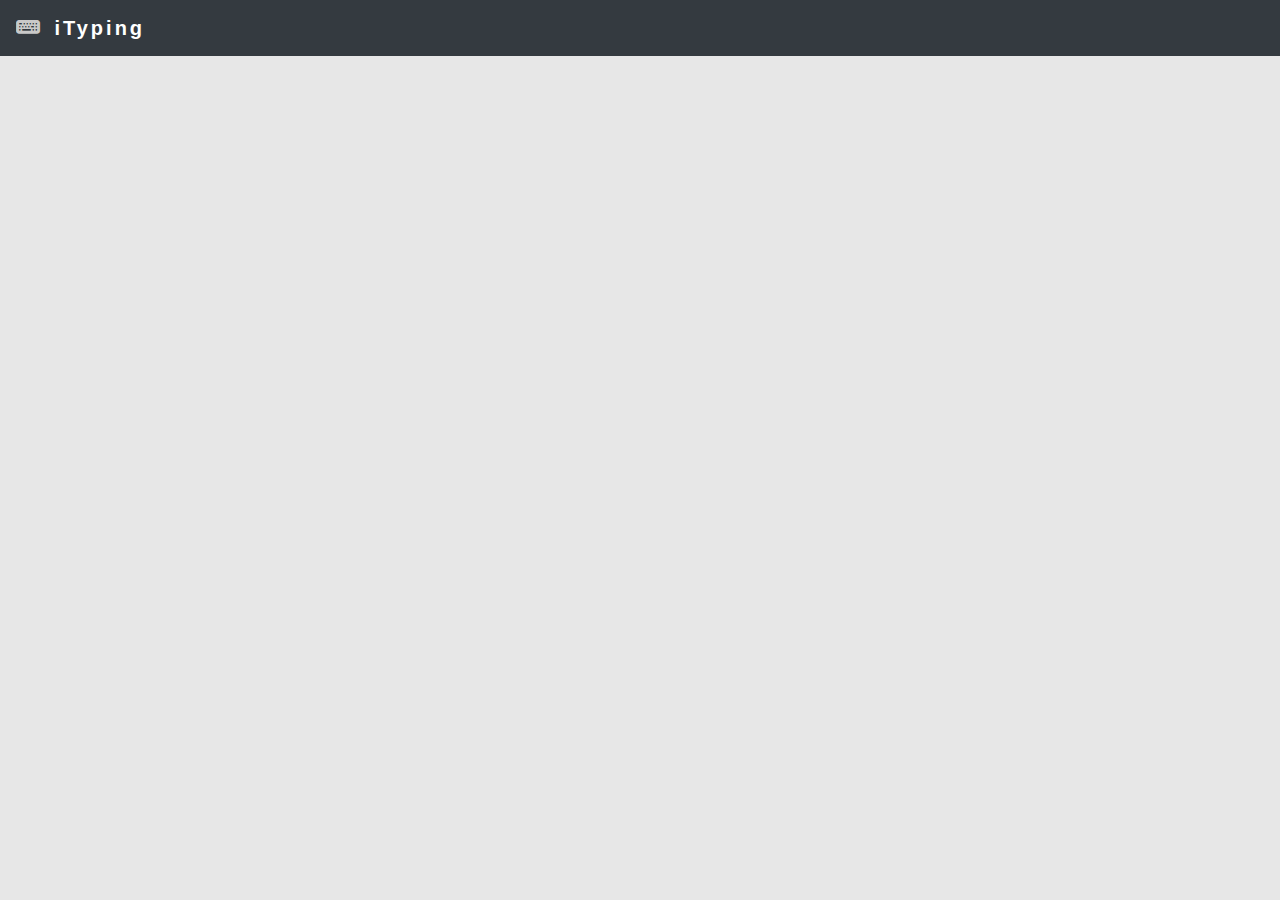
<file: index.html>
<!DOCTYPE html>
<html lang="en">
  <head>
    <meta charset="utf-8">
    <title>iTyping | Improve Your Typing Skills</title>
    <meta content="width=device-width, initial-scale=1.0" name="viewport">
    <meta name="description" content="Learn touch typing and improve your typing 
    skills with this free typing tool. Thanks to a large choice 
    of dynamic typing lessons practice typing is as easy as abc.">
    <meta http-equiv="X-UA-Compatible" content="IE=Edge">
    <meta name="author" content="Donny Mbaga">
    <meta name="copyright" content="Donny Mbaga">
    <meta name="robots" content="index, follow">
    <meta name="googlebot" content="notranslate">
    <meta name="google" content="nopagereadaloud">

    <!-- Bootstrap CSS File -->
    <link href="lib/bootstrap/css/bootstrap.min.css" rel="stylesheet">

    <!-- Libraries CSS Files -->
    <link rel="stylesheet" href="lib/bootstrap-icons/font/bootstrap-icons.min.css">
    <link href="lib/animate/animate.min.css" rel="stylesheet">
    <link href="lib/owlcarousel/assets/owl.carousel.min.css" rel="stylesheet">
    <link href="lib/lightbox/css/lightbox.min.css" rel="stylesheet">

    <!-- Main Stylesheet File -->
    <link href="css/style.css" rel="stylesheet">
  </head>
  <body>
    <nav class="navbar navbar-expand-lg fixed-top navbar-light bg-dark">
      <div id="logo">
        <i class="bi bi-keyboard-fill"></i>
        <a class="navbar-brand text-white" title="Go To Homepage" href="#">iTyping</a> 
      </div>
    </nav>

 
  </body>
</html>
</file>
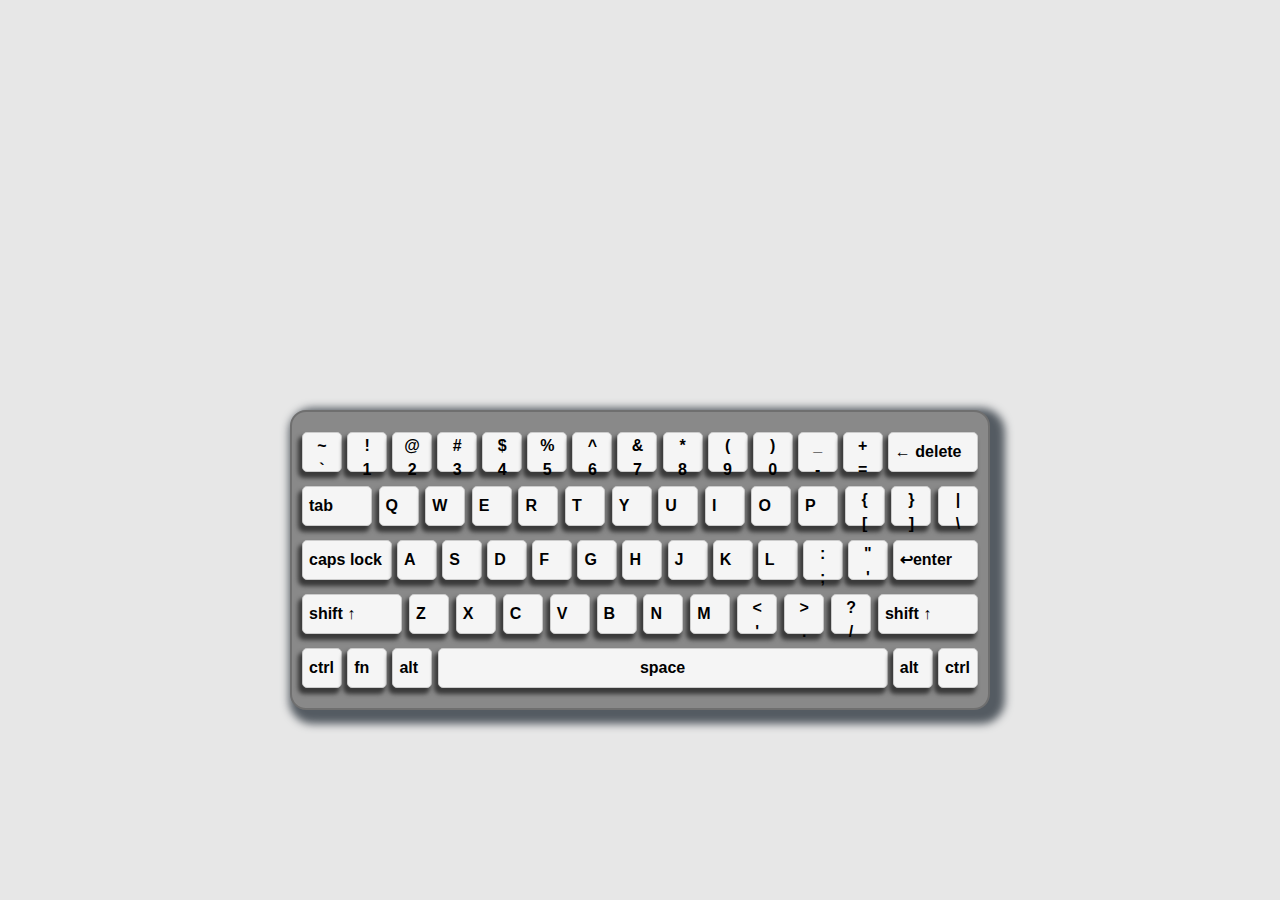
<file: keyboard.html>
<!DOCTYPE html>
<html lang="en">
<head>
  <meta charset="utf-8">
  <meta name="viewport" content="width=device-width, initial-scale=1">
  <title>Keyboard Layout | iTyping</title>

  <!-- Bootstrap CSS File -->
  <link href="lib/bootstrap/css/bootstrap.min.css" rel="stylesheet">

   <!-- Main Stylesheet File -->
  <link href="css/style.css" rel="stylesheet">

</head>
<body>
  <div class="container">
    <div class="keyboard">
      <div class="row">
	<button class="first_row key"><span>~</span>`</button>	       
	<button class="first_row key"><span>!</span>1</button>	       
	<button class="first_row key"><span>@</span>2</button>	       
	<button class="first_row key"><span>#</span>3</button>	       
	<button class="first_row key"><span>$</span>4</button>	       
	<button class="first_row key"><span>%</span>5</button>	       
	<button class="first_row key"><span>^</span>6</button>	       
	<button class="first_row key"><span>&</span>7</button>	       
	<button class="first_row key"><span>*</span>8</button>	       
	<button class="first_row key"><span>(</span>9</button>	       
	<button class="first_row key"><span>)</span>0</button>	       
	<button class="first_row key"><span>_</span>-</button>	       
	<button class="first_row key"><span>+</span>=</button>	       
	<button id="backspace" class="key">&#8592; delete<span></span></button>	       
      </div>
      <div class="row">
        <button id="tab_key" class="key">tab</button>	       
        <button class="key">Q</button>	       
        <button class="key">W</button>	       
        <button class="key">E</button>	       
        <button class="key">R</button>	       
        <button class="key">T</button>	       
        <button class="key">Y</button>	       
        <button class="key">U</button>	       
        <button class="key">I</button>	       
        <button class="key">O</button>	       
        <button class="key">P</button>	       
	<button class="pun_keys key"><span>{</span>[</button>	       
	<button class="pun_keys key"><span>}</span>]</button>	       
	<button class="pun_keys key"><span>|</span>\</button>	       
      </div>
      <div class="row">
        <button id="caps_lock" class="key">caps lock</button>	       
        <button class="key">A</button>	       
        <button class="key">S</button>	       
        <button class="key">D</button>	       
        <button class="key">F</button>	       
        <button class="key">G</button>	       
        <button class="key">H</button>	       
        <button class="key">J</button>	       
        <button class="key">K</button>	       
        <button class="key">L</button>	       
	<button class="pun_keys key"><span>:</span>;</button>	       
	<button class="pun_keys key"><span>"</span>'</button>	       
	<button id="enter_key" class="key"><span>&#8617;</span>enter</button>	       
      </div>
      <div class="row">
        <button id="left_shift" class="key">shift &#8593;</button>	       
        <button class="key">Z</button>	       
        <button class="key">X</button>	       
        <button class="key">C</button>	       
        <button class="key">V</button>	       
        <button class="key">B</button>	       
        <button class="key">N</button>	       
        <button class="key">M</button>	       
	<button class="pun_keys key"><span><</span>'</button>	       
	<button class="pun_keys key"><span>></span>.</button>	       
	<button class="pun_keys key"><span>?</span>/</button>	       
        <button id="right_shift" class="key">shift &#8593;</button>	       
      </div>
      <div class="row">
	<button class="key">ctrl</button>      
	<button class="key">fn</button>      
	<button class="key">alt</button>      
	<button class="key" id="space_key">space</button>      
	<button class="key">alt</button>      
	<button class="key">ctrl</button>      
      </div>
    </div>
  </div>
  <script src="js/main.js"></script>
</body>
</html>
</file>
<file: css/style.css>
/* keyboard */

html {
  height: -webkit-fill-available;
}

html, body {
  height: 100%;
  margin: 0;
}

body {
  min-height: 100vh;
  min-height: -webkit-fill-available;
  font-family: Arial, sans-serif;
  margin: 0;
  background-color: #e7e7e7;

}

/** Navigation Start **/

.navbar-brand {
  font-weight: bold;
  letter-spacing: 3px;
  text-indent: 10px;
}

.bi-keyboard-fill {
  font-size: 1.5rem;
  color: #c9c9c9;		
}

/** Navigation End **/


/** side_bar start **/

.bg-body-tertiary {
  background-color: #343a4091;
}

main {
  height: 100vh;
  height: -webkit-fill-available;
  overflow-x: auto;
  overflow-y: hidden;
}

main a {
  color: #fff;
}

/** side_bar end **/

/** Virtual Keyboard **/

.container {
  display: flex;
  flex-direction: column;
  align-items: center;
  justify-content: flex-end;
  height: 80vh;
}

.keyboard {
  width: 700px;
  height: 300px;
  display: flex;
  flex-direction: column;
  flex-wrap: nowrap;
  align-content: center;
  justify-content: space-between;
  align-items: stretch;
  background-color: #898989;
  border: 2px solid #6f6f6f;
  border-radius: 1.0em;
  padding: 20px 25px;
  margin-bottom: 10px;
  box-shadow: 7px 6px 8px 8px #545b62;
}

#tab_key {
  width: 70px;
}

#space_key {
  display: flex;
  flex-direction: row;
  justify-content: space-around;
  flex-wrap: nowrap;
  align-items: center;
  width: 450px; 
}

#caps_lock {
  width: 90px;
}

#enter_key {
  width: 85px;
}

#left_shift {
  width: 100px;
}

#right_shift {
  width: 100px;
}

#backspace {
  width: 90px;
}

.row {
  display: flex;
  justify-content: space-between;
  flex-direction: row;
  flex-wrap: wrap;
  align-content: center;
}

/* multi-symbol-keys */
.first_row {
  display: flex;
  flex-direction: column;
  flex-wrap: nowrap;
  align-content: space-around;
  justify-content: space-around;
  align-content: stretch;
}

.key {
  border: 1px solid #ccc;
  border-radius: 5px;
  cursor: pointer;
  background-color: #f5f5f5;
}

button {
  width: 40px;
  height: 40px;
  font-size: 1em;
  font-weight: bold;
  color: #000;
  display: flex;
  flex-direction: row;
  justify-content: flex-start;
  align-content: flex-end;
  align-items: center;
  box-shadow: -3px 5px 4px 1px #393939;
}

.pun_keys {
  display: flex;
  flex-direction: column;
  flex-wrap: nowrap;
  align-content: center;
  justify-content: space-around;
  align-items: stretch;
}
</file>
